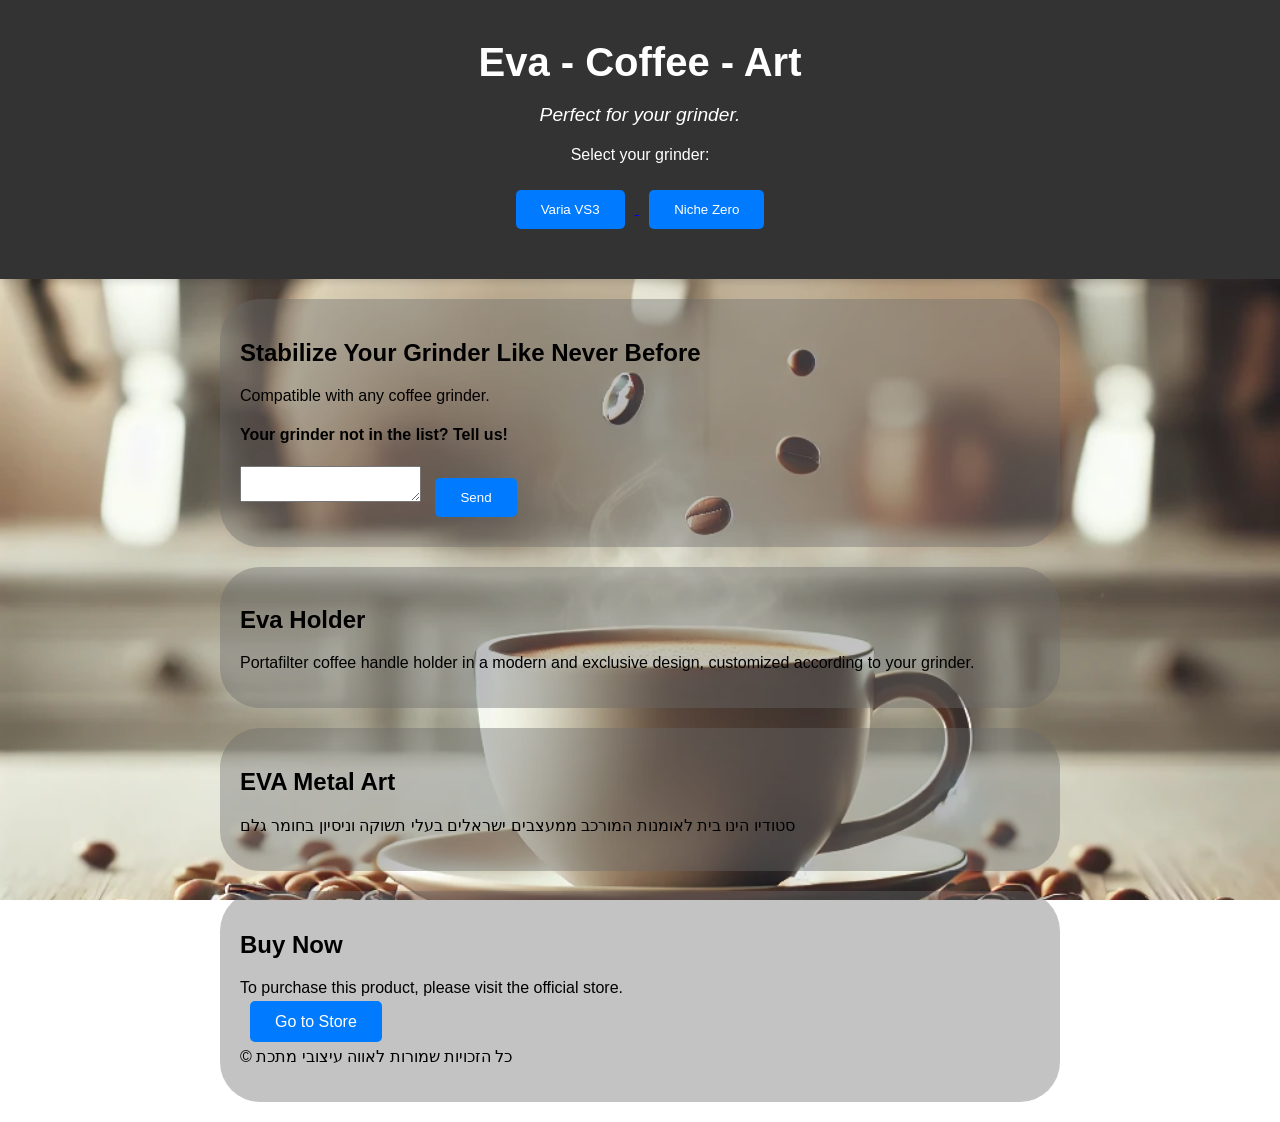
<file: index.html>
<!DOCTYPE html>
<html lang="en">
<head>
    <meta charset="UTF-8">
    <meta name="viewport" content="width=device-width, initial-scale=1.0">
    <title>Eva-Coffee-Art</title>
    <link rel="stylesheet" href="css/styles.css">
</head>
<body>
    <header>
        <h1>Eva - Coffee - Art</h1>
        <p class="tagline">Perfect for your grinder.</p>
        <p>Select your grinder:</p>
        <a href="VariaPage.html">
            <button type="button" class="btn-primary">Varia VS3</button>
        </a>  
        <a href="NicheZeroPage.html">
            <button type="button" class="btn-primary">Niche Zero</button>
        </a>
        
    </header>

    <section id="about">
        <h2>Stabilize Your Grinder Like Never Before</h2>
        <p>Compatible with any coffee grinder.</p>
        <h4>Your grinder not in the list? Tell us!</h4>
        <textarea name="TextMessage" id="Message"></textarea>
        <button type="button" class="btn-primary">Send</button>
    </section>

    <section id="EvaHolder">
        <h2>Eva Holder</h2>
        <p>Portafilter coffee handle holder in a modern and exclusive design, customized according to your grinder.</p>
    </section>

    <section id="process">
        <h2>EVA Metal Art</h2>
        <p>סטודיו הינו בית לאומנות המורכב ממעצבים ישראלים בעלי תשוקה וניסיון בחומר גלם</p>
    </section>

    <section id="purchase">
        <h2>Buy Now</h2>
        <p>To purchase this product, please visit the official store.</p>
        <a href="https://eva-metalart.com/" class="btn-primary">Go to Store</a>
        <p>© כל הזכויות שמורות לאווה עיצובי מתכת</p>
    </section>
</body>
</html>
</file>
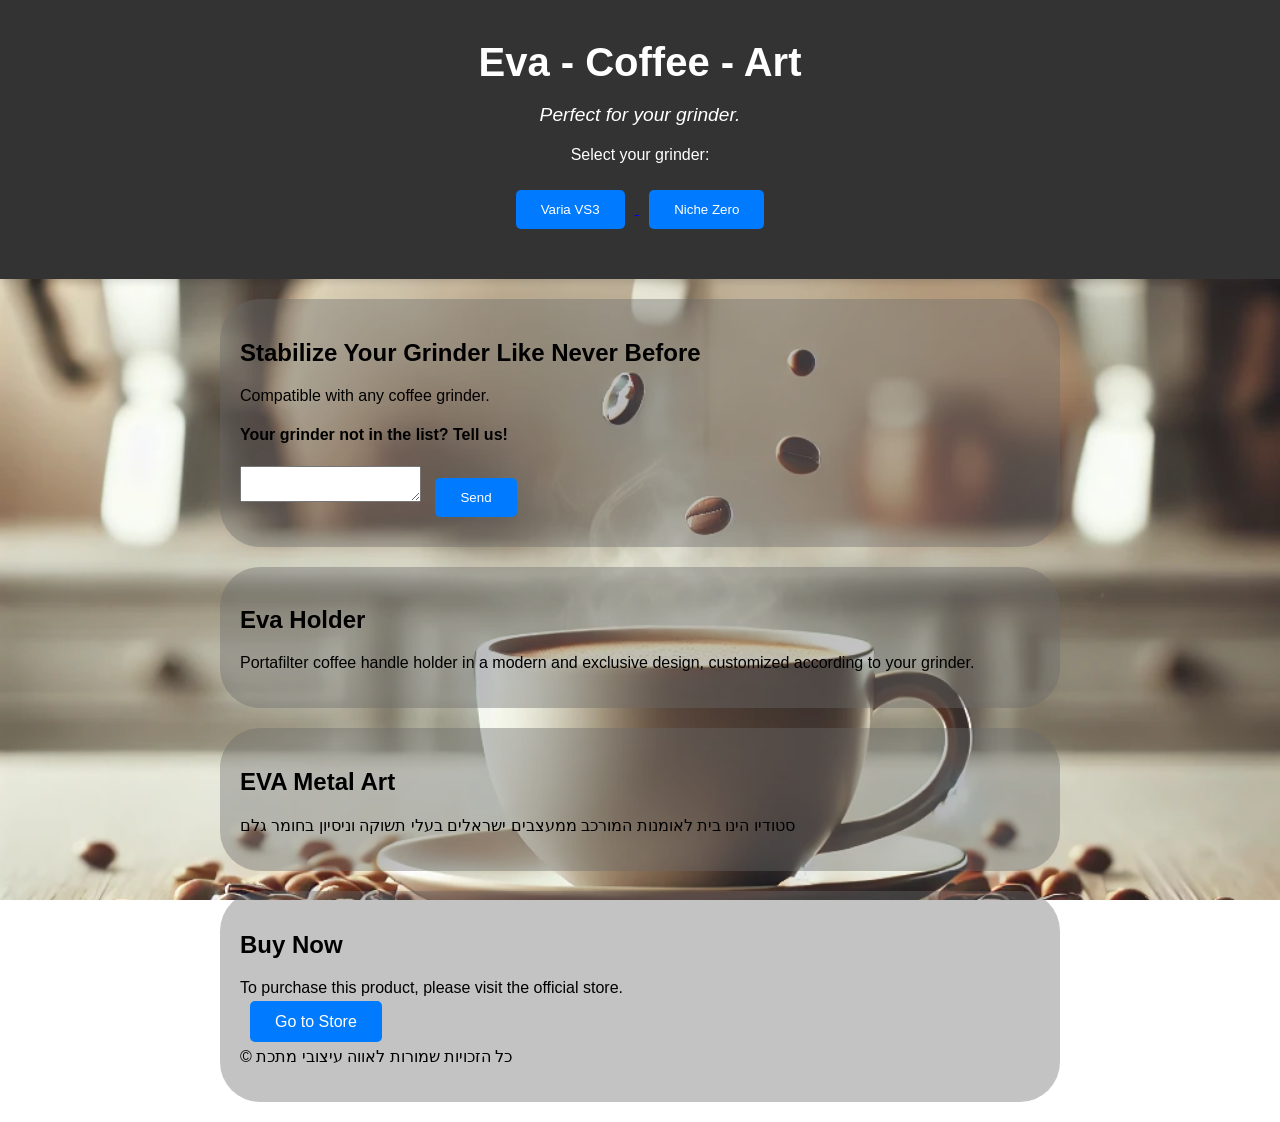
<file: EVA_Coffee/index.html>
<!DOCTYPE html>
<html lang="en">
<head>
    <meta charset="UTF-8">
    <meta name="viewport" content="width=device-width, initial-scale=1.0">
    <title>Eva-Coffee-Art</title>
    <link rel="stylesheet" href="css/styles.css">
</head>
<body>
    <header>
        <h1>Eva - Coffee - Art</h1>
        <p class="tagline">Perfect for your grinder.</p>
        <p>Select your grinder:</p>
        <a href="VariaPage.html">
            <button type="button" class="btn-primary">Varia VS3</button>
        </a>  
        <a href="NicheZeroPage.html">
            <button type="button" class="btn-primary">Niche Zero</button>
        </a>
        
    </header>

    <section id="about">
        <h2>Stabilize Your Grinder Like Never Before</h2>
        <p>Compatible with any coffee grinder.</p>
        <h4>Your grinder not in the list? Tell us!</h4>
        <textarea name="TextMessage" id="Message"></textarea>
        <button type="button" class="btn-primary">Send</button>
    </section>

    <section id="EvaHolder">
        <h2>Eva Holder</h2>
        <p>Portafilter coffee handle holder in a modern and exclusive design, customized according to your grinder.</p>
    </section>

    <section id="process">
        <h2>EVA Metal Art</h2>
        <p>סטודיו הינו בית לאומנות המורכב ממעצבים ישראלים בעלי תשוקה וניסיון בחומר גלם</p>
    </section>

    <section id="purchase">
        <h2>Buy Now</h2>
        <p>To purchase this product, please visit the official store.</p>
        <a href="https://eva-metalart.com/your-product-link" class="btn-primary">Go to Store</a>
        <p>© כל הזכויות שמורות לאווה עיצובי מתכת</p>
    </section>
</body>
</html>
</file>
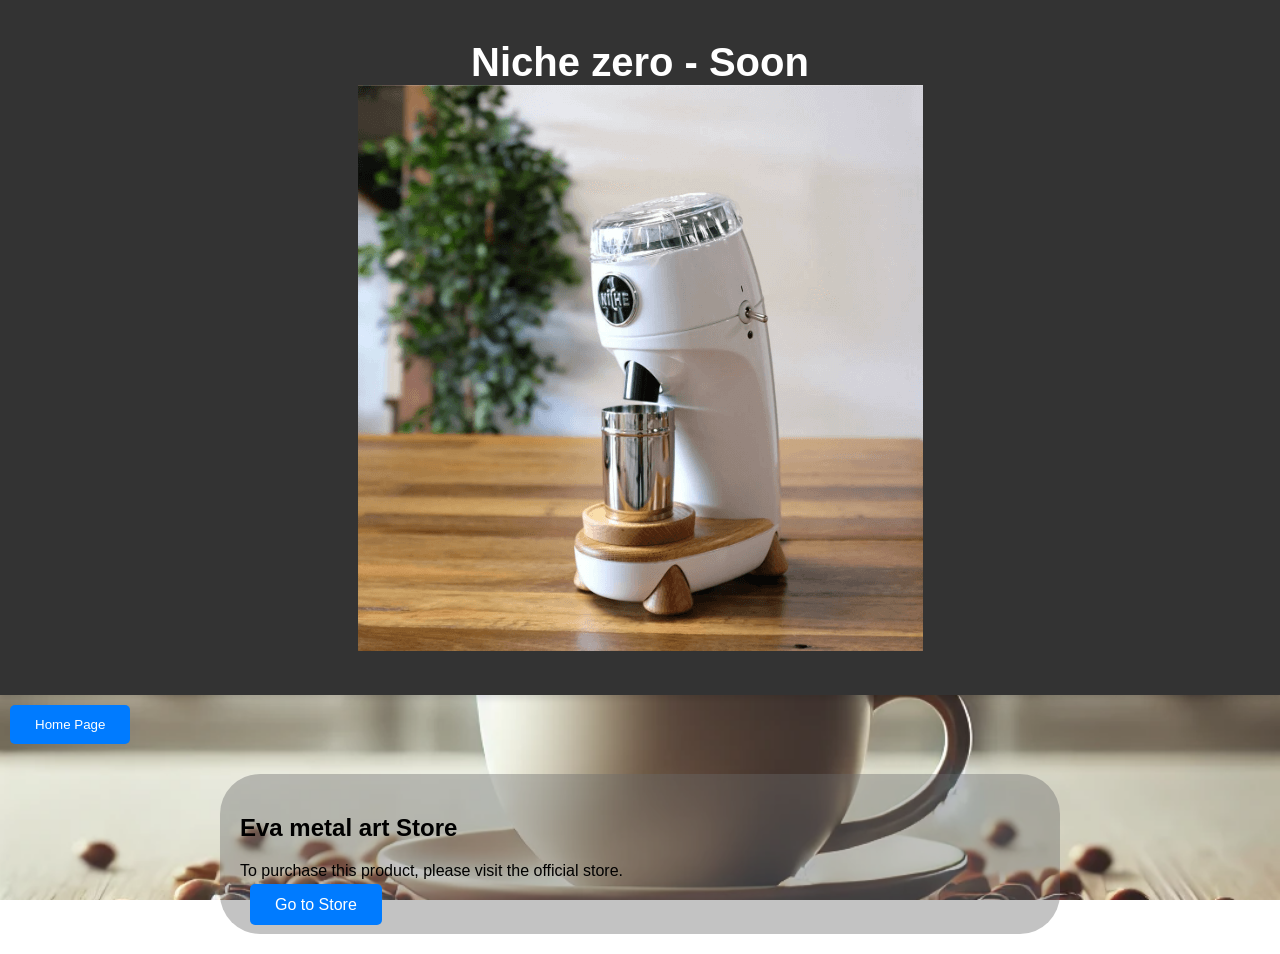
<file: NicheZeroPage.html>
<!DOCTYPE html>
<html lang="en">
<head>
    <meta charset="UTF-8">
    <meta name="viewport" content="width=device-width, initial-scale=1.0">
    <title>Niche Zero holder</title>
    <link rel="stylesheet" href="css/styles.css">
</head>
<body>
    <header>
        <h1>Niche zero - Soon</h1>
        <img src="./image/Niche+Zero+2.png" alt="NICHE-ZERO Grinder Holder">
    </header>


    <a>
        <a href="index.html">
        <button type="Home Page" class="btn-primary">Home Page</button>
    </a>
        
    <section id="purchase">
        <h2>Eva metal art Store</h2>
        <p>To purchase this product, please visit the official store.</p>
        <a href="https://eva-metalart.com/your-product-link" class="btn-primary">Go to Store</a>
    </section>
</body>
</html>
</file>
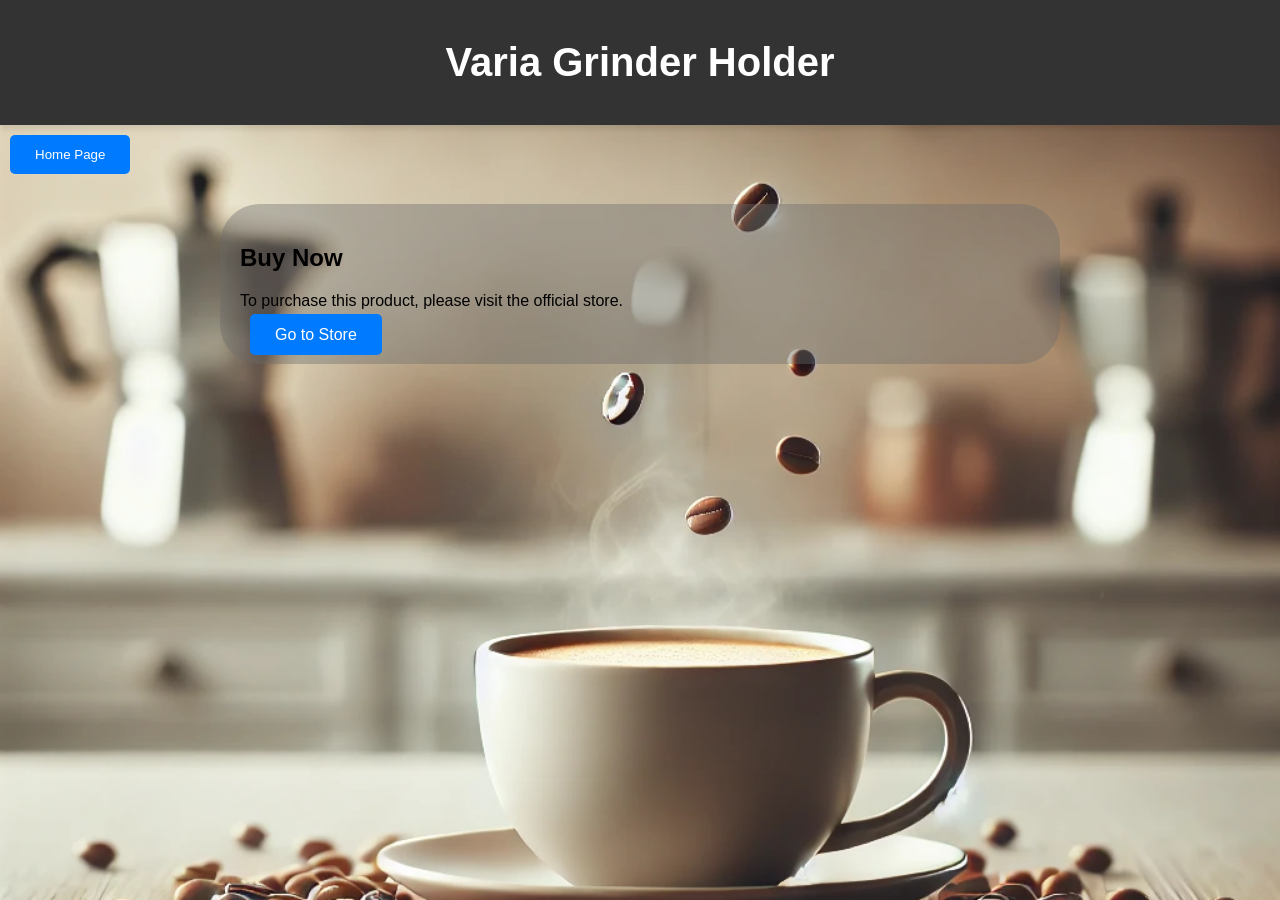
<file: VariaPage.html>
<!DOCTYPE html>
<html lang="en">
<head>
    <meta charset="UTF-8">
    <meta name="viewport" content="width=device-width, initial-scale=1.0">
    <title>Varia VS3 Grinder Holder</title>
    <link rel="stylesheet" href="css/styles.css">
</head>
<body>
    <header>
        <h1>Varia Grinder Holder</h1>
    </header>
    <a>
        <a href="index.html">
        <button type="Home Page" class="btn-primary">Home Page</button>
    </a>
    <section id="purchase">
        <h2>Buy Now</h2>
        <p>To purchase this product, please visit the official store.</p>
        <a href="https://eva-metalart.com/your-product-link" class="btn-primary">Go to Store</a>
        
    </section>
</body>
</html>
</file>
<file: css/styles.css>
/* General styles */
body {
    font-family: Arial, sans-serif;
    margin: 0;
    padding: 0;
    background-image: url(../image/less\ details.webp);
    background-size: cover;
    background-position: center; /* ממקם את התמונה במרכז */
    background-attachment: fixed; /* מקבע את הרקע כך שלא יזוז עם הגלילה */
    margin: 0;
    padding: 0;
}


/* Header stays with a solid background */
header {
    background-color: #333;
    color: #fff;
    padding: 40px;
    text-align: center;
    position: relative;
    z-index: 10; /* ensures header stays on top of the background */
    box-shadow: 0 4px 6px rgba(0, 0, 0, 0.1); /* adds a subtle shadow to the header */
}

header h1 {
    margin: 0;
    font-size: 2.5em;

}

header .tagline {
    font-style: italic;
    font-size: 1.2em;
    margin-bottom: 20px;
}


section  {
    padding: 20px;
    margin: 20px auto;
    max-width: 800px;
    /*background-image: url(../image/less\ details.webp);  */
    background-color: rgba(105, 105, 105, 0.4); /* צבע לבן עם שקיפות */
    border-radius: 40px;
    box-shadow: 0 0 15px rgba(219, 207, 198, 0);
    position: relative;
}

.btn-primary {
    background-color: #007bff;
    color: #fff;
    border: none;
    padding: 12px 25px;
    text-decoration: none;
    border-radius: 5px;
    transition: background-color 0.3s ease;
    margin: 10px;
}

.btn-primary:hover {
    background-color: #0056b3;
    cursor: pointer;
}

footer {
    background-color: #333;
    color: #ad6338;
    text-align: center;
    padding: 10px;
    position: fixed;
    width: 100%;
    bottom: 0;
    z-index: 1;
}
</file>
<file: EVA_Coffee/css/styles.css>
/* General styles */
body {
    font-family: Arial, sans-serif;
    margin: 0;
    padding: 0;
    background-image: url(../image/less\ details.webp);
    background-size: cover;
    background-position: center; /* ממקם את התמונה במרכז */
    background-attachment: fixed; /* מקבע את הרקע כך שלא יזוז עם הגלילה */
    margin: 0;
    padding: 0;
}


/* Header stays with a solid background */
header {
    background-color: #333;
    color: #fff;
    padding: 40px;
    text-align: center;
    position: relative;
    z-index: 10; /* ensures header stays on top of the background */
    box-shadow: 0 4px 6px rgba(0, 0, 0, 0.1); /* adds a subtle shadow to the header */
}

header h1 {
    margin: 0;
    font-size: 2.5em;

}

header .tagline {
    font-style: italic;
    font-size: 1.2em;
    margin-bottom: 20px;
}


section  {
    padding: 20px;
    margin: 20px auto;
    max-width: 800px;
    /*background-image: url(../image/less\ details.webp);  */
    background-color: rgba(105, 105, 105, 0.4); /* צבע לבן עם שקיפות */
    border-radius: 40px;
    box-shadow: 0 0 15px rgba(219, 207, 198, 0);
    position: relative;
}

.btn-primary {
    background-color: #007bff;
    color: #fff;
    border: none;
    padding: 12px 25px;
    text-decoration: none;
    border-radius: 5px;
    transition: background-color 0.3s ease;
    margin: 10px;
}

.btn-primary:hover {
    background-color: #0056b3;
    cursor: pointer;
}

footer {
    background-color: #333;
    color: #ad6338;
    text-align: center;
    padding: 10px;
    position: fixed;
    width: 100%;
    bottom: 0;
    z-index: 1;
}
</file>
